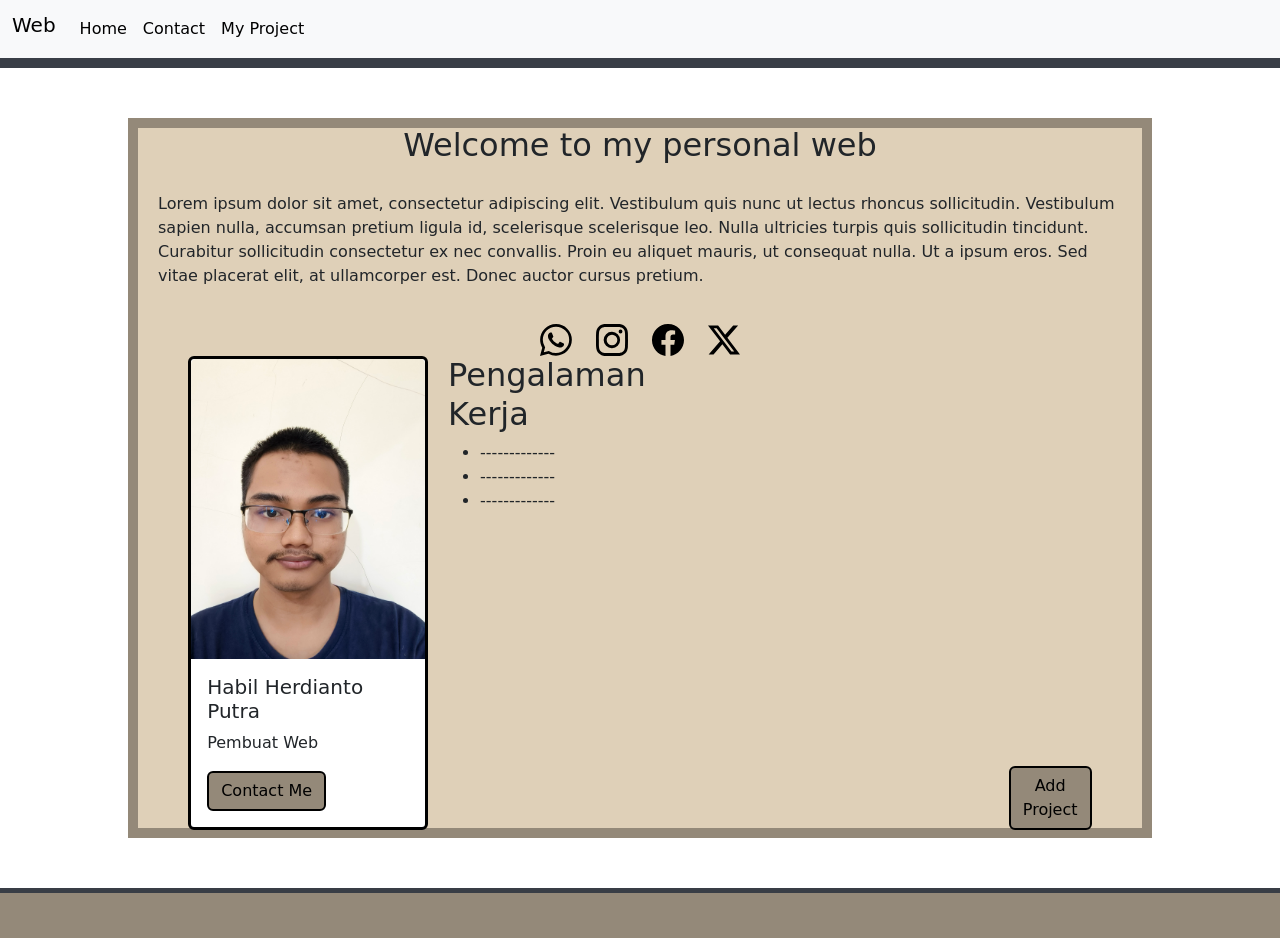
<file: index.html>
<!DOCTYPE html>
<html lang="en">
<head>
    <meta charset="UTF-8">
    <meta name="viewport" content="width=device-width, initial-scale=1.0">
    <title>Personal Web Card</title>
    <link rel="stylesheet" href="./css/style.css">
    <link href="https://cdn.jsdelivr.net/npm/bootstrap@5.3.8/dist/css/bootstrap.min.css" rel="stylesheet" integrity="sha384-sRIl4kxILFvY47J16cr9ZwB07vP4J8+LH7qKQnuqkuIAvNWLzeN8tE5YBujZqJLB" crossorigin="anonymous">
</head>
<body>

  <nav class="navbar navbar-expand-lg bg-body-tertiary">
    <div class="container-fluid">
      <h1 class="navbar-brand" href="#">Web</h1>
      <button class="navbar-toggler" type="button" data-bs-toggle="collapse" data-bs-target="#navbarText" aria-controls="navbarText" aria-expanded="false" aria-label="Toggle navigation">
        <span class="navbar-toggler-icon"></span>
      </button>
      <div class="collapse navbar-collapse" id="navbarText">
        <ul class="navbar-nav me-auto mb-2 mb-lg-0">
          <li class="nav-item">
            <a class="nav-link active" aria-current="page" href="index.html">Home</a>
          </li>
          <li class="nav-item">
            <a class="nav-link active" aria-current="page" href="./contact/contact.html">Contact</a>
          </li>
          <li class="nav-item">
            <a class="nav-link active" aria-current="page" href="./myProject/myProject.html">My Project</a>
          </li>
        </ul>
      </div>
    </div>
  </nav>

    <div id="line1"></div>

    <div class="mainContainer">
        <div class="h2Container">
            <h2>Welcome to my personal web</h2>
        </div>
            <div class="pContainer">
                <p>Lorem ipsum dolor sit amet, consectetur adipiscing elit. Vestibulum quis nunc ut lectus rhoncus sollicitudin. Vestibulum sapien nulla, accumsan pretium ligula id, scelerisque scelerisque leo. Nulla ultricies turpis quis sollicitudin tincidunt. Curabitur sollicitudin consectetur ex nec convallis. Proin eu aliquet mauris, ut consequat nulla. Ut a ipsum eros. Sed vitae placerat elit, at ullamcorper est. Donec auctor cursus pretium.</p>
            </div>

              <div class="iconContainer">
                <a href="https://web.whatsapp.com/">
                  <svg xmlns="http://www.w3.org/2000/svg" width="32" height="32" fill="currentColor" class="bi bi-whatsapp" viewBox="0 0 16 16">
                  <path d="M13.601 2.326A7.85 7.85 0 0 0 7.994 0C3.627 0 .068 3.558.064 7.926c0 1.399.366 2.76 1.057 3.965L0 16l4.204-1.102a7.9 7.9 0 0 0 3.79.965h.004c4.368 0 7.926-3.558 7.93-7.93A7.9 7.9 0 0 0 13.6 2.326zM7.994 14.521a6.6 6.6 0 0 1-3.356-.92l-.24-.144-2.494.654.666-2.433-.156-.251a6.56 6.56 0 0 1-1.007-3.505c0-3.626 2.957-6.584 6.591-6.584a6.56 6.56 0 0 1 4.66 1.931 6.56 6.56 0 0 1 1.928 4.66c-.004 3.639-2.961 6.592-6.592 6.592m3.615-4.934c-.197-.099-1.17-.578-1.353-.646-.182-.065-.315-.099-.445.099-.133.197-.513.646-.627.775-.114.133-.232.148-.43.05-.197-.1-.836-.308-1.592-.985-.59-.525-.985-1.175-1.103-1.372-.114-.198-.011-.304.088-.403.087-.088.197-.232.296-.346.1-.114.133-.198.198-.33.065-.134.034-.248-.015-.347-.05-.099-.445-1.076-.612-1.47-.16-.389-.323-.335-.445-.34-.114-.007-.247-.007-.38-.007a.73.73 0 0 0-.529.247c-.182.198-.691.677-.691 1.654s.71 1.916.81 2.049c.098.133 1.394 2.132 3.383 2.992.47.205.84.326 1.129.418.475.152.904.129 1.246.08.38-.058 1.171-.48 1.338-.943.164-.464.164-.86.114-.943-.049-.084-.182-.133-.38-.232"/>
                  </svg>
                </a>
                <a href="https://www.instagram.com/">
                  <svg xmlns="http://www.w3.org/2000/svg" width="32" height="32" fill="currentColor" class="bi bi-instagram" viewBox="0 0 16 16">
                  <path d="M8 0C5.829 0 5.556.01 4.703.048 3.85.088 3.269.222 2.76.42a3.9 3.9 0 0 0-1.417.923A3.9 3.9 0 0 0 .42 2.76C.222 3.268.087 3.85.048 4.7.01 5.555 0 5.827 0 8.001c0 2.172.01 2.444.048 3.297.04.852.174 1.433.372 1.942.205.526.478.972.923 1.417.444.445.89.719 1.416.923.51.198 1.09.333 1.942.372C5.555 15.99 5.827 16 8 16s2.444-.01 3.298-.048c.851-.04 1.434-.174 1.943-.372a3.9 3.9 0 0 0 1.416-.923c.445-.445.718-.891.923-1.417.197-.509.332-1.09.372-1.942C15.99 10.445 16 10.173 16 8s-.01-2.445-.048-3.299c-.04-.851-.175-1.433-.372-1.941a3.9 3.9 0 0 0-.923-1.417A3.9 3.9 0 0 0 13.24.42c-.51-.198-1.092-.333-1.943-.372C10.443.01 10.172 0 7.998 0zm-.717 1.442h.718c2.136 0 2.389.007 3.232.046.78.035 1.204.166 1.486.275.373.145.64.319.92.599s.453.546.598.92c.11.281.24.705.275 1.485.039.843.047 1.096.047 3.231s-.008 2.389-.047 3.232c-.035.78-.166 1.203-.275 1.485a2.5 2.5 0 0 1-.599.919c-.28.28-.546.453-.92.598-.28.11-.704.24-1.485.276-.843.038-1.096.047-3.232.047s-2.39-.009-3.233-.047c-.78-.036-1.203-.166-1.485-.276a2.5 2.5 0 0 1-.92-.598 2.5 2.5 0 0 1-.6-.92c-.109-.281-.24-.705-.275-1.485-.038-.843-.046-1.096-.046-3.233s.008-2.388.046-3.231c.036-.78.166-1.204.276-1.486.145-.373.319-.64.599-.92s.546-.453.92-.598c.282-.11.705-.24 1.485-.276.738-.034 1.024-.044 2.515-.045zm4.988 1.328a.96.96 0 1 0 0 1.92.96.96 0 0 0 0-1.92m-4.27 1.122a4.109 4.109 0 1 0 0 8.217 4.109 4.109 0 0 0 0-8.217m0 1.441a2.667 2.667 0 1 1 0 5.334 2.667 2.667 0 0 1 0-5.334"/>
                  </svg>
                </a>
                <a href="https://www.facebook.com/">
                  <svg xmlns="http://www.w3.org/2000/svg" width="32" height="32" fill="currentColor" class="bi bi-facebook" viewBox="0 0 16 16">
                  <path d="M16 8.049c0-4.446-3.582-8.05-8-8.05C3.58 0-.002 3.603-.002 8.05c0 4.017 2.926 7.347 6.75 7.951v-5.625h-2.03V8.05H6.75V6.275c0-2.017 1.195-3.131 3.022-3.131.876 0 1.791.157 1.791.157v1.98h-1.009c-.993 0-1.303.621-1.303 1.258v1.51h2.218l-.354 2.326H9.25V16c3.824-.604 6.75-3.934 6.75-7.951"/>
                  </svg>
                </a>
                <a href="https://x.com/">
                  <svg xmlns="http://www.w3.org/2000/svg" width="32" height="32" fill="currentColor" class="bi bi-twitter-x" viewBox="0 0 16 16">
                  <path d="M12.6.75h2.454l-5.36 6.142L16 15.25h-4.937l-3.867-5.07-4.425 5.07H.316l5.733-6.57L0 .75h5.063l3.495 4.633L12.601.75Zm-.86 13.028h1.36L4.323 2.145H2.865z"/>
                  </svg>
                </a>
              </div>
              
          <div class="lowerArea">
            <div class="card" id="card" style="width: 18rem;">
              <img class="card-img-top" src="src/IMG_20260326_104443_304.jpg" alt="Card image cap">
              <div class="card-body">
                  <h5 class="card-title">Habil Herdianto Putra</h5>
                  <p class="card-text">Pembuat Web</p>
                  <a href="./contactME/contactMe.html" class="btn btn-primary" id="contactMeButton">Contact Me</a>
              </div>
            </div>

            <div class="lowRight">
              <h2>Pengalaman Kerja</h2>
              <ul>
                <li>                  
                  -------------
                </li>
                <li>
                  -------------
                </li>
                <li>
                  -------------
                </li>
              </ul>
            </div>

             <div class="addProjectButtonArea">
                <a href="./myProject/myProject.html" class="btn btn-primary" id="contactMeButton">Add Project</a>
            </div>


          </div>
        </div>

        <div id="line2"></div>
</body>
</html>
</file>
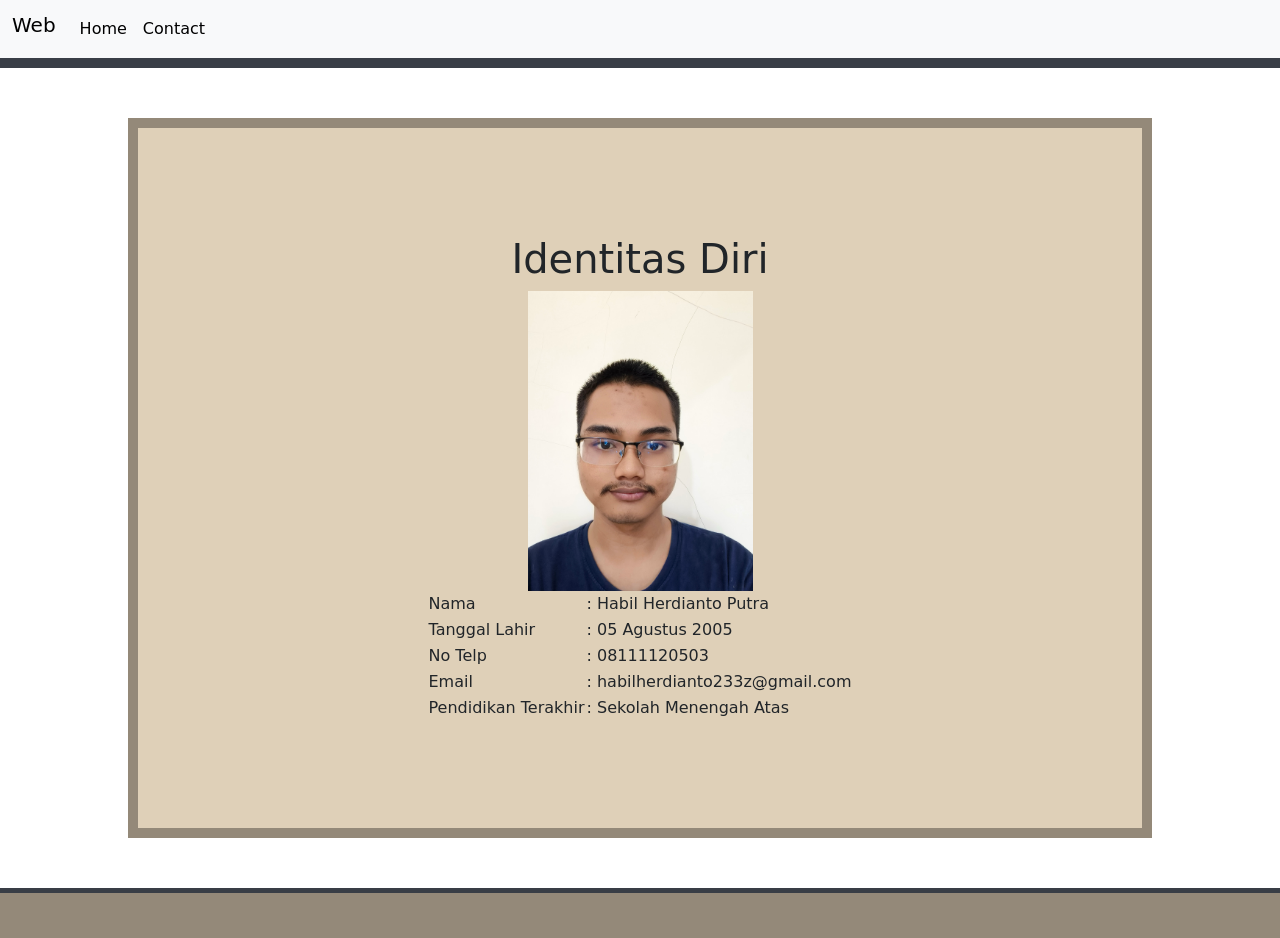
<file: contact/index.html>
<!DOCTYPE html>
<html lang="en">
<head>
    <meta charset="UTF-8">
    <meta name="viewport" content="width=device-width, initial-scale=1.0">
    <link rel="stylesheet" href="../css/style.css">
    <title>Identitas Diri</title>
    <link href="https://cdn.jsdelivr.net/npm/bootstrap@5.3.8/dist/css/bootstrap.min.css" rel="stylesheet" integrity="sha384-sRIl4kxILFvY47J16cr9ZwB07vP4J8+LH7qKQnuqkuIAvNWLzeN8tE5YBujZqJLB" crossorigin="anonymous">
</head>
<body>


  <nav class="navbar navbar-expand-lg bg-body-tertiary">
    <div class="container-fluid">
      <h1 class="navbar-brand" href="#">Web</h1>
      <button class="navbar-toggler" type="button" data-bs-toggle="collapse" data-bs-target="#navbarText" aria-controls="navbarText" aria-expanded="false" aria-label="Toggle navigation">
        <span class="navbar-toggler-icon"></span>
      </button>
      <div class="collapse navbar-collapse" id="navbarText">
        <ul class="navbar-nav me-auto mb-2 mb-lg-0">
          <li class="nav-item">
            <a class="nav-link active" aria-current="page" href="../index.html">Home</a>
          </li>
          <li class="nav-item">
            <a class="nav-link active" aria-current="page" href="./index.html">Contact</a>
          </li>
        </ul>
      </div>
    </div>
  </nav>

    <div id="line1"></div>

    <div class="mainContainer">

    <h1>Identitas Diri</h1>

        <img src="../src/IMG_20260326_104443_304.jpg">
        <div class="main">
        <table>
            <tr>
                <td>Nama</td>
                <td>: Habil Herdianto Putra</td>
            </tr>
            <tr>
                <td>Tanggal Lahir</td>
                <td>: 05 Agustus 2005</td>
            </tr>
            <tr>
                <td>No Telp</td>
                <td>: 08111120503</td>
            </tr>
            <tr>
                <td>Email</td>
                <td>: habilherdianto233z@gmail.com</td>
            </tr>
            <tr>
                <td>Pendidikan Terakhir</td>
                <td>: Sekolah Menengah Atas</td>
            </tr>
        </table>
        </div>

        </div>

        <div id="line2"></div>
</body>
</html>
</file>
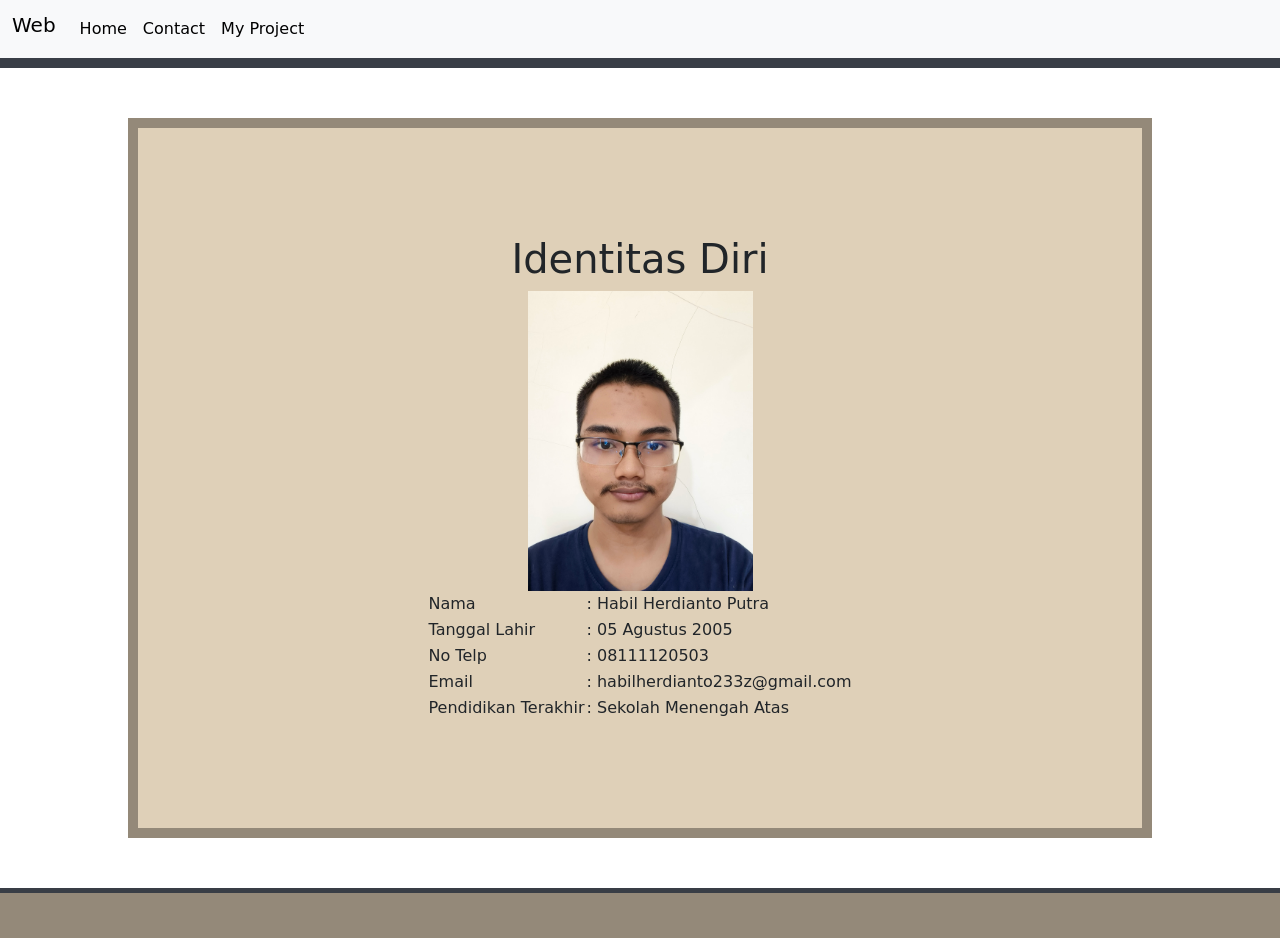
<file: contact/contact.html>
<!DOCTYPE html>
<html lang="en">
<head>
    <meta charset="UTF-8">
    <meta name="viewport" content="width=device-width, initial-scale=1.0">
    <link rel="stylesheet" href="../css/style.css">
    <title>Identitas Diri</title>
    <link href="https://cdn.jsdelivr.net/npm/bootstrap@5.3.8/dist/css/bootstrap.min.css" rel="stylesheet" integrity="sha384-sRIl4kxILFvY47J16cr9ZwB07vP4J8+LH7qKQnuqkuIAvNWLzeN8tE5YBujZqJLB" crossorigin="anonymous">
</head>
<body>


  <nav class="navbar navbar-expand-lg bg-body-tertiary">
    <div class="container-fluid">
      <h1 class="navbar-brand" href="#">Web</h1>
      <button class="navbar-toggler" type="button" data-bs-toggle="collapse" data-bs-target="#navbarText" aria-controls="navbarText" aria-expanded="false" aria-label="Toggle navigation">
        <span class="navbar-toggler-icon"></span>
      </button>
      <div class="collapse navbar-collapse" id="navbarText">
        <ul class="navbar-nav me-auto mb-2 mb-lg-0">
          <li class="nav-item">
            <a class="nav-link active" aria-current="page" href="../index.html">Home</a>
          </li>
          <li class="nav-item">
            <a class="nav-link active" aria-current="page" href="./contact.html">Contact</a>
          </li>
          <li class="nav-item">
            <a class="nav-link active" aria-current="page" href="../myProject/myProject.html">My Project</a>
          </li>
        </ul>
      </div>
    </div>
  </nav>

    <div id="line1"></div>

    <div class="mainContainer">

    <h1>Identitas Diri</h1>

        <img src="../src/IMG_20260326_104443_304.jpg">
        <div class="main">
        <table>
            <tr>
                <td>Nama</td>
                <td>: Habil Herdianto Putra</td>
            </tr>
            <tr>
                <td>Tanggal Lahir</td>
                <td>: 05 Agustus 2005</td>
            </tr>
            <tr>
                <td>No Telp</td>
                <td>: 08111120503</td>
            </tr>
            <tr>
                <td>Email</td>
                <td>: habilherdianto233z@gmail.com</td>
            </tr>
            <tr>
                <td>Pendidikan Terakhir</td>
                <td>: Sekolah Menengah Atas</td>
            </tr>
        </table>
        </div>

        </div>

        <div id="line2"></div>
</body>
</html>
</file>
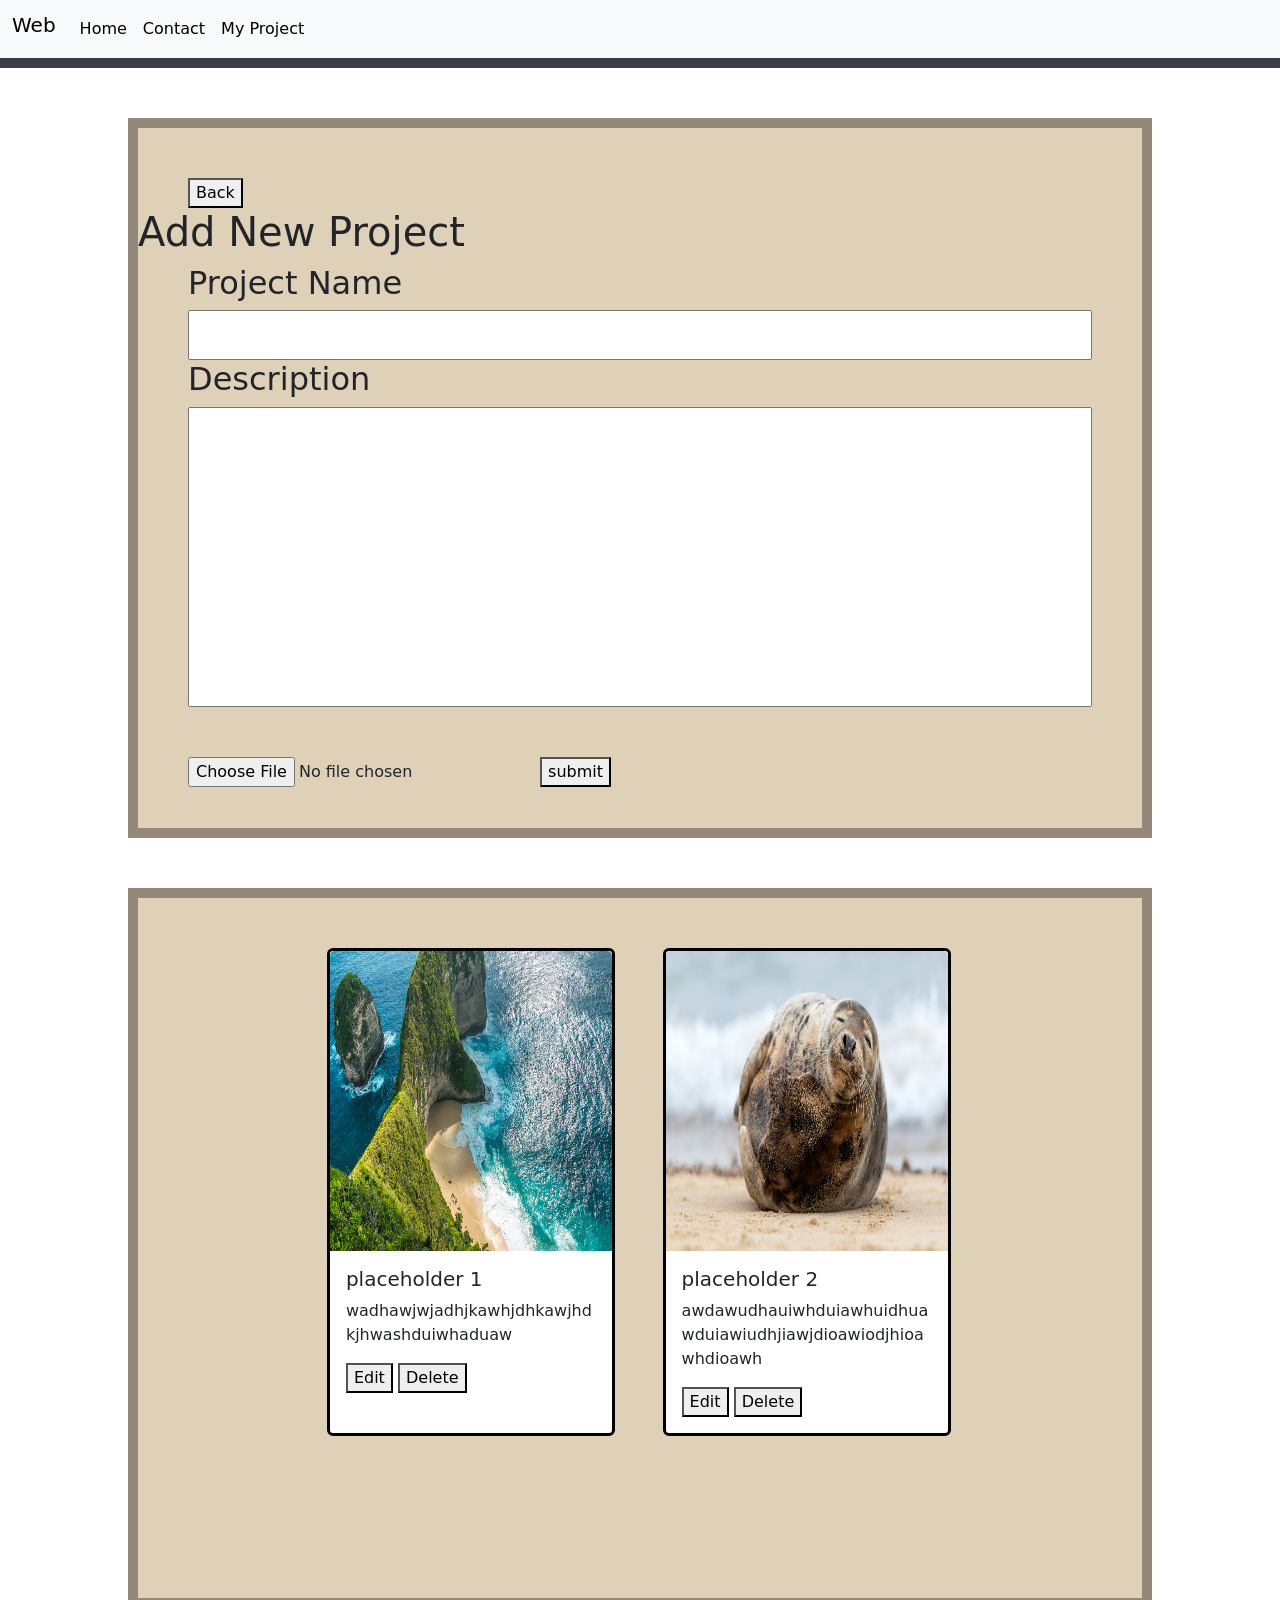
<file: myProject/myProject.html>
<!DOCTYPE html>
<html lang="en">
<head>
    <meta charset="UTF-8">
    <meta name="viewport" content="width=device-width, initial-scale=1.0">
    <title>My Project</title>
    <link rel="stylesheet" href="../css/style.css">
    <link href="https://cdn.jsdelivr.net/npm/bootstrap@5.3.8/dist/css/bootstrap.min.css" rel="stylesheet" integrity="sha384-sRIl4kxILFvY47J16cr9ZwB07vP4J8+LH7qKQnuqkuIAvNWLzeN8tE5YBujZqJLB" crossorigin="anonymous">
</head>
<body>

    <nav class="navbar navbar-expand-lg bg-body-tertiary">
        <div class="container-fluid">
        <h1 class="navbar-brand" href="#">Web</h1>
        <button class="navbar-toggler" type="button" data-bs-toggle="collapse" data-bs-target="#navbarText" aria-controls="navbarText" aria-expanded="false" aria-label="Toggle navigation">
            <span class="navbar-toggler-icon"></span>
        </button>
        <div class="collapse navbar-collapse" id="navbarText">
            <ul class="navbar-nav me-auto mb-2 mb-lg-0">
            <li class="nav-item">
                <a class="nav-link active" aria-current="page" href="../index.html">Home</a>
            </li>
            <li class="nav-item">
                <a class="nav-link active" aria-current="page" href="../contact/contact.html">Contact</a>
            </li>
            <li class="nav-item">
                <a class="nav-link active" aria-current="page" href="./myProject.html">My Project</a>
            </li>
            </ul>
        </div>
        </div>
    </nav>

    <div id="line1"></div>

    <div class="formProjectContainer">
        <button class="backButton" onclick="back()">Back</button>
        <h1 id="myProjecth1">Add New Project</h1>

            <form id="myProjectForm">
                <h2>Project Name</h2>
                    <input type="text" id="projectName">
                <h2>Description</h2>
                    <input type="text" id="projectDescription">
                <input type="file" id="projectImage">
                <button type="submit" id="submitButton">submit</button>
                
            </form>

    </div>
    <div class="myProjectContainer">
        <div id="containerArea">
        
        </div>
    </div>
    

    <script src="../scripts/index.js"></script>
</body>
</html>
</file>
<file: css/style.css>
img {
    height: 300px;
}

body {
    height: 100vh;
    margin: 0;
}
.mainContainer {
    display: flex;
    flex-direction: column;
    align-items: center;
    justify-content: center;
    height: 80%;
    width: 80%;
    margin-top: 50px;
    margin-left: 10%;
    margin-right: 10%;
    margin-bottom: 50px;
    background-color: #DFD0B8;
    border: 10px solid #948979;
}

.formProjectContainer {
    height: 80%;
    width: 80%;
    margin-top: 50px;
    margin-left: 10%;
    margin-right: 10%;
    margin-bottom: 50px;
    background-color: #DFD0B8;
    border: 10px solid #948979;
}

.myProjectContainer {
    height: 80%;
    width: 80%;
    margin-top: 50px;
    margin-left: 10%;
    margin-right: 10%;
    margin-bottom: 50px;
    background-color: #DFD0B8;
    border: 10px solid #948979;
}

#card{
    border: 3px solid black;
    margin-left: 5%;
}

.pContainer {
    margin: 20px;
}

#contactMeButton {
    background-color: #948979;
    border: 2px solid black;
}

.iconContainer {
    display: flex;
    align-items: center;
    justify-content: space-between;
    height: 50px;
    width: 200px;
}

a:link {
    color: black;
}

a:visited {
    color: black;
}

.lowerArea {
    display: flex;
    flex-direction: row;
    width: 100%;
}

.lowRight {
    margin-left: 20px;
    margin-right: 20px;
    
}

#line1 {
    height: 10px;
    width: 100%;
    background-color: #393E46;
}

#line2 {
    height: 50px;
    background-color: #948979;
    border-top: 5px solid #393E46;
}

.addProjectButtonArea {
    display: flex;
    flex-direction: column-reverse;
    padding-left: 30%;
    width: 40%;
    margin-right: 5%;
}

#myProjecth1 {
    justify-self: center;
}

#containerArea {
    display: flex;
    justify-content: space-between;
}

.backButton {
    margin-top: 50px;
    margin-left: 50px;
}

#myProjectForm {
    margin-left: 50px;
    padding-right: 50px;
}

#projectName {
    width: 100%;
    height: 50px;
}

#projectDescription {
    width: 100%;
    height: 300px;
}

#submitButton {
    margin-top: 50px;
}

#containerArea {
    margin-top: 50px;
    justify-content: center;
    margin-right: 5%;
}
</file>
